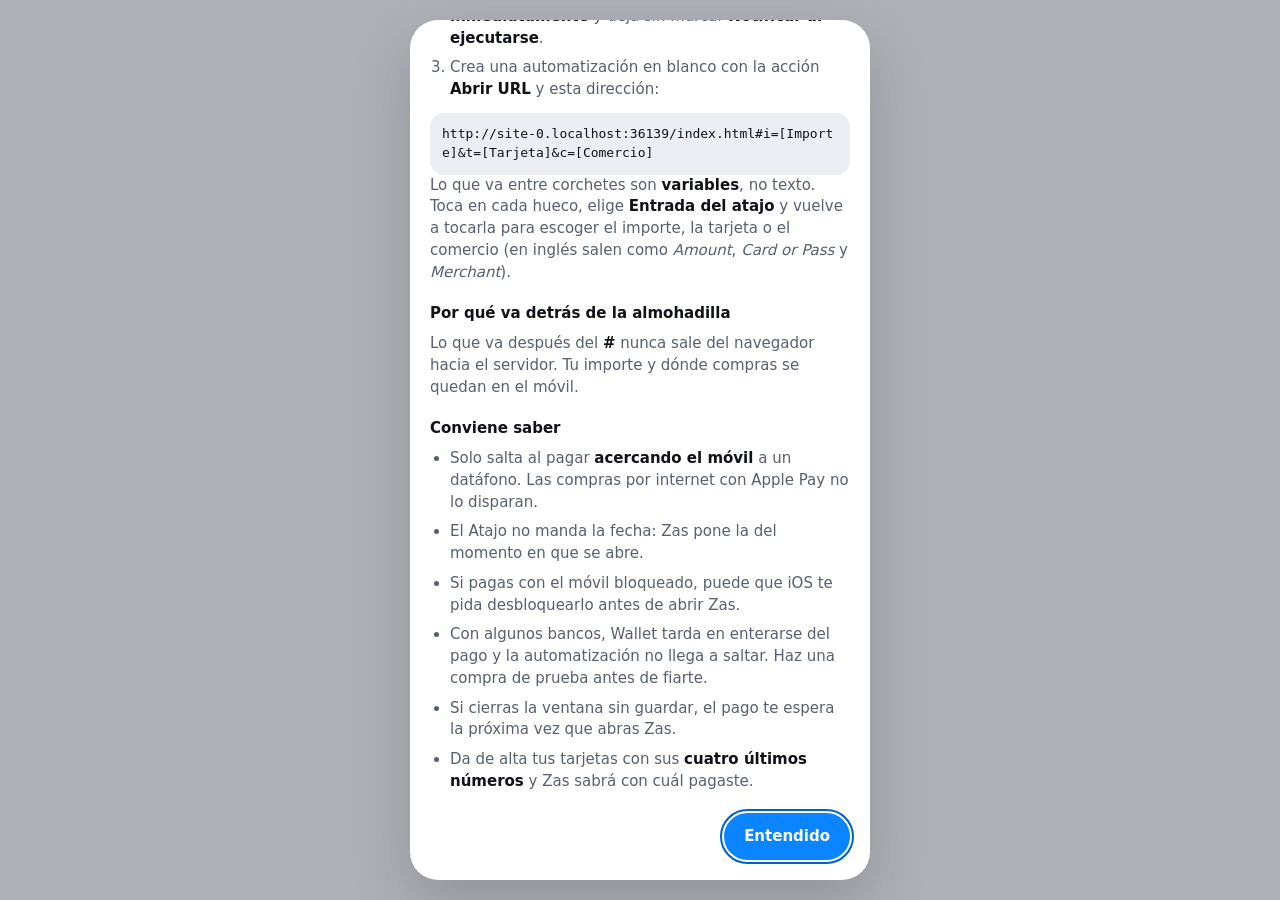
<file: index.html>
<!doctype html>
<html lang="es">
<head>
<meta charset="utf-8">
<meta name="viewport" content="width=device-width, initial-scale=1, viewport-fit=cover">
<title>Zas — el gasto, apuntado de un toque</title>
<meta name="description" content="Pagas con el móvil y Zas te pregunta solo la categoría. Nada sale de tu teléfono.">
<meta name="theme-color" content="#f4f4f7">
<meta name="apple-mobile-web-app-capable" content="yes">
<meta name="apple-mobile-web-app-title" content="Zas">
<meta name="apple-mobile-web-app-status-bar-style" content="black-translucent">
<link rel="manifest" href="manifest.webmanifest">
<link rel="apple-touch-icon" href="icons/apple-touch-icon.png">
<link rel="icon" href="icons/icon-192.png" type="image/png">
<link rel="stylesheet" href="styles.css">
</head>
<body>

<!-- ===================================================================
     Sprite de iconos. Un solo SVG oculto del que tiran todos los <use>:
     así el icono de una categoría no cuesta una petición más.
     =================================================================== -->
<svg class="sprite" aria-hidden="true" focusable="false"
     xmlns="http://www.w3.org/2000/svg"
     fill="none" stroke="currentColor" stroke-width="1.7"
     stroke-linecap="round" stroke-linejoin="round">
  <defs>
    <!-- Categorías -->
    <symbol id="i-super" viewBox="0 0 24 24"><path d="M3 4h2l2.3 10.4a2 2 0 0 0 2 1.6h7.4a2 2 0 0 0 2-1.6L20.5 8H6"/><circle cx="10" cy="20" r="1.4"/><circle cx="17" cy="20" r="1.4"/></symbol>
    <symbol id="i-comida" viewBox="0 0 24 24"><path d="M6 3v5a3 3 0 0 0 6 0V3M9 11v10M18 3v18M18 3c-2 1-3 3-3 6s1 3 3 3"/></symbol>
    <symbol id="i-cafe" viewBox="0 0 24 24"><path d="M4 8h12v5a5 5 0 0 1-5 5H9a5 5 0 0 1-5-5zM16 9h1.5a2.5 2.5 0 0 1 0 5H16M3 21h14M7 2v2.5M11 2v2.5"/></symbol>
    <symbol id="i-copas" viewBox="0 0 24 24"><path d="M4 4h16l-8 8zM12 12v6M8 21h8"/></symbol>
    <symbol id="i-transporte" viewBox="0 0 24 24"><rect x="4" y="3" width="16" height="15" rx="2.5"/><path d="M4 11h16M8 21l1-3M16 21l-1-3"/><circle cx="8.5" cy="14.5" r="1.1"/><circle cx="15.5" cy="14.5" r="1.1"/></symbol>
    <symbol id="i-gasolina" viewBox="0 0 24 24"><path d="M4 21V5a2 2 0 0 1 2-2h5a2 2 0 0 1 2 2v16M3 21h12M4 10h9M13 8h3a2 2 0 0 1 2 2v6a1.5 1.5 0 0 0 3 0V9.5L18.5 7"/></symbol>
    <symbol id="i-coche" viewBox="0 0 24 24"><path d="M4 17v-4.5L6 7h12l2 5.5V17M3 17h18"/><circle cx="7.5" cy="17.5" r="1.6"/><circle cx="16.5" cy="17.5" r="1.6"/><path d="M5 12.5h14"/></symbol>
    <symbol id="i-casa" viewBox="0 0 24 24"><path d="M3 11l9-7 9 7M5.5 9.7V20h13V9.7M10 20v-5.5h4V20"/></symbol>
    <symbol id="i-luz" viewBox="0 0 24 24"><path d="M13 2 4 14h6.5L10 22l9-12h-6.5z"/></symbol>
    <symbol id="i-compras" viewBox="0 0 24 24"><path d="M5 7h14l-1.2 13H6.2zM9 10V6.5a3 3 0 0 1 6 0V10"/></symbol>
    <symbol id="i-ropa" viewBox="0 0 24 24"><path d="M8.5 3 3.5 6l2 4 2-1v11h9V9l2 1 2-4-5-3"/><path d="M8.5 3a3.5 3.5 0 0 0 7 0"/></symbol>
    <symbol id="i-tech" viewBox="0 0 24 24"><rect x="3" y="5" width="18" height="11" rx="1.5"/><path d="M2 19.5h20"/></symbol>
    <symbol id="i-ocio" viewBox="0 0 24 24"><rect x="3" y="4" width="18" height="16" rx="2"/><path d="M8 4v16M16 4v16M3 9h5M3 15h5M16 9h5M16 15h5"/></symbol>
    <symbol id="i-deporte" viewBox="0 0 24 24"><path d="M6.5 6.5v11M3.5 9v6M17.5 6.5v11M20.5 9v6M6.5 12h11"/></symbol>
    <symbol id="i-salud" viewBox="0 0 24 24"><circle cx="12" cy="12" r="9"/><path d="M12 7.5v9M7.5 12h9"/></symbol>
    <symbol id="i-belleza" viewBox="0 0 24 24"><path d="M11 2.5l2 5.5 5.5 2-5.5 2-2 5.5-2-5.5L3.5 10l5.5-2z"/><path d="M18.5 14.5l.9 2.1 2.1.9-2.1.9-.9 2.1-.9-2.1-2.1-.9 2.1-.9z"/></symbol>
    <symbol id="i-suscripcion" viewBox="0 0 24 24"><path d="M3.5 9A5.5 5.5 0 0 1 9 3.5h9M15 1l3 2.5L15 6M20.5 15a5.5 5.5 0 0 1-5.5 5.5H6M9 23l-3-2.5L9 18"/></symbol>
    <symbol id="i-viaje" viewBox="0 0 24 24"><path d="M2.5 12.5 21.5 6l-6.5 13-2.6-7.2z"/></symbol>
    <symbol id="i-regalo" viewBox="0 0 24 24"><path d="M3 10h18v3.2H3zM5 13.2V21h14v-7.8M12 10v11"/><path d="M12 10S9.4 10 8.4 9A2 2 0 0 1 11 6.2c1 1 1 3.8 1 3.8zM12 10s2.6 0 3.6-1A2 2 0 0 0 13 6.2c-1 1-1 3.8-1 3.8z"/></symbol>
    <symbol id="i-mascota" viewBox="0 0 24 24"><path d="M12 13.5c-2.6 0-4.6 1.9-4.6 3.9 0 1.9 1.6 2.9 4.6 2.9s4.6-1 4.6-2.9c0-2-2-3.9-4.6-3.9z"/><ellipse cx="7" cy="9.5" rx="1.7" ry="2.2"/><ellipse cx="17" cy="9.5" rx="1.7" ry="2.2"/><ellipse cx="11" cy="6" rx="1.6" ry="2.1"/><ellipse cx="15.6" cy="5.4" rx="1.4" ry="1.9"/></symbol>
    <symbol id="i-estudios" viewBox="0 0 24 24"><path d="M2.5 9 12 4.3 21.5 9 12 13.7zM6.5 11.2V17c0 1.5 2.5 2.8 5.5 2.8s5.5-1.3 5.5-2.8v-5.8"/></symbol>
    <symbol id="i-otros" viewBox="0 0 24 24"><circle cx="12" cy="12" r="9"/><circle cx="8.2" cy="12" r=".9" fill="currentColor" stroke="none"/><circle cx="12" cy="12" r=".9" fill="currentColor" stroke="none"/><circle cx="15.8" cy="12" r=".9" fill="currentColor" stroke="none"/></symbol>

    <!-- Cuentas -->
    <symbol id="i-tarjeta" viewBox="0 0 24 24"><rect x="2.5" y="5" width="19" height="14" rx="2.5"/><path d="M2.5 9.8h19M6 15h4"/></symbol>
    <symbol id="i-banco" viewBox="0 0 24 24"><path d="M3 10h18M4.5 10V8.8L12 4.2l7.5 4.6V10M6.5 10.5v7.5M10 10.5v7.5M14 10.5v7.5M17.5 10.5v7.5M3 20.5h18"/></symbol>
    <symbol id="i-efectivo" viewBox="0 0 24 24"><rect x="2.5" y="6.5" width="19" height="11" rx="1.6"/><circle cx="12" cy="12" r="2.6"/><path d="M6 12h.01M18 12h.01"/></symbol>

    <!-- Interfaz -->
    <symbol id="i-rayo" viewBox="0 0 24 24"><path d="M13 2 4 14h6.5L10 22l9-12h-6.5z"/></symbol>
    <symbol id="i-mas" viewBox="0 0 24 24"><path d="M12 5.5v13M5.5 12h13"/></symbol>
    <symbol id="i-lista" viewBox="0 0 24 24"><path d="M8.5 6.5h12M8.5 12h12M8.5 17.5h12M3.6 6.5h.01M3.6 12h.01M3.6 17.5h.01"/></symbol>
    <symbol id="i-grafico" viewBox="0 0 24 24"><path d="M3 20.5h18M7.5 20.5v-6M12 20.5v-11M16.5 20.5v-8"/></symbol>
    <symbol id="i-ajustes" viewBox="0 0 24 24"><path d="M4 6.5h8M16 6.5h4M4 12h4M12 12h8M4 17.5h8M16 17.5h4"/><circle cx="14" cy="6.5" r="2"/><circle cx="10" cy="12" r="2"/><circle cx="14" cy="17.5" r="2"/></symbol>
    <symbol id="i-cerrar" viewBox="0 0 24 24"><path d="M6.5 6.5l11 11M17.5 6.5l-11 11"/></symbol>
    <symbol id="i-cheque" viewBox="0 0 24 24"><path d="M5 12.5l4.5 4.5L19 7.5"/></symbol>
    <symbol id="i-atras" viewBox="0 0 24 24"><path d="M14.5 5.5 8 12l6.5 6.5"/></symbol>
    <symbol id="i-adelante" viewBox="0 0 24 24"><path d="M9.5 5.5 16 12l-6.5 6.5"/></symbol>
    <symbol id="i-abajo" viewBox="0 0 24 24"><path d="M6 9.5l6 6 6-6"/></symbol>
    <symbol id="i-lapiz" viewBox="0 0 24 24"><path d="M4 20h4.2L19.4 8.8a2.9 2.9 0 0 0-4.2-4.2L4 15.8z"/></symbol>
    <symbol id="i-papelera" viewBox="0 0 24 24"><path d="M4 6.8h16M9.5 6.8V4.5h5v2.3M6.3 6.8 7.3 20h9.4l1-13.2M10 11v5.5M14 11v5.5"/></symbol>
    <symbol id="i-info" viewBox="0 0 24 24"><circle cx="12" cy="12" r="9"/><path d="M12 11v5.5M12 7.8h.01"/></symbol>
    <symbol id="i-descargar" viewBox="0 0 24 24"><path d="M12 4v11M8 11.5l4 4 4-4M5 20h14"/></symbol>
    <symbol id="i-subir" viewBox="0 0 24 24"><path d="M12 20V9M8 12.5l4-4 4 4M5 4.5h14"/></symbol>
    <symbol id="i-reloj" viewBox="0 0 24 24"><circle cx="12" cy="12" r="9"/><path d="M12 7v5.3l3.2 2"/></symbol>
    <symbol id="i-aviso" viewBox="0 0 24 24"><path d="M12 3.5 21 19.5H3z"/><path d="M12 9.5v4.5M12 17h.01"/></symbol>
  </defs>
</svg>

<div class="app">

  <!-- ============================ Movimientos ============================ -->
  <section class="pantalla" id="p-movimientos" data-pantalla="movimientos">
    <header class="cabecera">
      <div class="mes-nav">
        <button type="button" class="icono-btn" data-mes="-1" aria-label="Mes anterior">
          <svg class="icono" aria-hidden="true"><use href="#i-atras"/></svg>
        </button>
        <h1 class="mes-nombre" id="mov-mes">este mes</h1>
        <button type="button" class="icono-btn" data-mes="1" aria-label="Mes siguiente">
          <svg class="icono" aria-hidden="true"><use href="#i-adelante"/></svg>
        </button>
      </div>
      <p class="cabecera-total"><span id="mov-total">0,00 €</span></p>
      <p class="cabecera-pie" id="mov-pie"></p>
    </header>

    <div class="contenido" id="mov-lista"></div>
  </section>

  <!-- ============================== Resumen ============================== -->
  <section class="pantalla" id="p-resumen" data-pantalla="resumen" hidden>
    <header class="cabecera">
      <div class="mes-nav">
        <button type="button" class="icono-btn" data-mes="-1" aria-label="Mes anterior">
          <svg class="icono" aria-hidden="true"><use href="#i-atras"/></svg>
        </button>
        <h1 class="mes-nombre" id="res-mes">este mes</h1>
        <button type="button" class="icono-btn" data-mes="1" aria-label="Mes siguiente">
          <svg class="icono" aria-hidden="true"><use href="#i-adelante"/></svg>
        </button>
      </div>
      <p class="cabecera-total"><span id="res-total">0,00 €</span></p>
      <p class="cabecera-pie" id="res-comparacion"></p>
    </header>

    <div class="contenido" id="res-cuerpo"></div>
  </section>

  <!-- ============================== Ajustes ============================== -->
  <section class="pantalla" id="p-ajustes" data-pantalla="ajustes" hidden>
    <header class="cabecera cabecera--simple">
      <h1 class="mes-nombre">Ajustes</h1>
    </header>
    <div class="contenido" id="aj-cuerpo"></div>
  </section>

  <!-- ============================ Barra de pestañas ====================== -->
  <nav class="tabbar" aria-label="Secciones">
    <button type="button" class="tab tab--activa" data-ir="movimientos" aria-current="page">
      <svg class="icono" aria-hidden="true"><use href="#i-lista"/></svg>
      <span>Gastos</span>
    </button>
    <button type="button" class="tab" data-ir="resumen">
      <svg class="icono" aria-hidden="true"><use href="#i-grafico"/></svg>
      <span>Resumen</span>
    </button>
    <button type="button" class="tab" data-ir="ajustes">
      <svg class="icono" aria-hidden="true"><use href="#i-ajustes"/></svg>
      <span>Ajustes</span>
    </button>
  </nav>

  <button type="button" class="fab" id="btn-nuevo" aria-label="Apuntar un gasto a mano">
    <svg class="icono" aria-hidden="true"><use href="#i-mas"/></svg>
  </button>
</div>

<!-- ===================================================================
     La ventana del pago. Es lo único que ves cuando el Atajo te trae un
     cobro: el importe grande, el comercio, y dos filas que tocar.
     =================================================================== -->
<dialog class="hoja hoja--pago" id="hoja-pago" aria-labelledby="pago-comercio">
  <div class="hoja-panel cristal" id="pago-panel">
    <div class="hoja-tirador"><span></span></div>

    <p class="pago-etiqueta">
      <svg class="icono icono--sm" aria-hidden="true"><use href="#i-rayo"/></svg>
      <span id="pago-etiqueta-texto">Pago detectado</span>
    </p>

    <div class="pago-cifra">
      <button type="button" class="pago-importe" id="pago-importe" aria-label="Cambiar el importe">
        <span class="pago-entero" id="pago-entero">0</span><span class="pago-decimales" id="pago-decimales">,00</span><span class="pago-moneda">€</span>
      </button>
      <input type="text" inputmode="decimal" class="pago-importe-campo" id="pago-importe-campo"
             aria-label="Importe en euros" hidden>
    </div>

    <button type="button" class="pago-comercio" id="pago-comercio">Sin comercio</button>
    <input type="text" class="pago-comercio-campo" id="pago-comercio-campo"
           aria-label="Nombre del comercio" autocomplete="off" hidden>

    <p class="pago-cuando" id="pago-cuando"></p>

    <p class="pago-memoria" id="pago-memoria" hidden>
      <svg class="icono icono--sm" aria-hidden="true"><use href="#i-reloj"/></svg>
      <span id="pago-memoria-texto"></span>
    </p>

    <div class="pago-seccion">
      <h2 class="pago-titulo">En qué</h2>
      <div class="chips chips--rejilla" id="pago-categorias" role="radiogroup" aria-label="Categoría"></div>
    </div>

    <div class="pago-seccion">
      <h2 class="pago-titulo">Con qué</h2>
      <div class="chips" id="pago-cuentas" role="radiogroup" aria-label="Cuenta o tarjeta"></div>
    </div>

    <footer class="pago-pie">
      <button type="button" class="btn btn--fantasma" id="pago-descartar">Descartar</button>
      <button type="button" class="btn btn--primario btn--grande" id="pago-guardar">
        <span id="pago-guardar-texto">Guardar</span>
      </button>
    </footer>
  </div>
</dialog>

<!-- Alta y edición a mano -->
<dialog class="hoja" id="hoja-gasto" aria-labelledby="gasto-titulo">
  <form class="hoja-panel" id="gasto-form" method="dialog">
    <div class="hoja-tirador"><span></span></div>
    <h2 class="hoja-titulo" id="gasto-titulo">Nuevo gasto</h2>

    <div class="campo">
      <label for="gasto-importe">Importe</label>
      <input type="text" inputmode="decimal" id="gasto-importe" placeholder="0,00" required autocomplete="off">
    </div>

    <div class="campo">
      <label for="gasto-comercio">Comercio</label>
      <input type="text" id="gasto-comercio" placeholder="Mercadona" autocomplete="off" list="lista-comercios">
      <datalist id="lista-comercios"></datalist>
    </div>

    <div class="campo">
      <label for="gasto-fecha">Fecha</label>
      <input type="date" id="gasto-fecha" required>
    </div>

    <div class="campo">
      <span class="campo-etiqueta">En qué</span>
      <div class="chips chips--rejilla" id="gasto-categorias" role="radiogroup" aria-label="Categoría"></div>
    </div>

    <div class="campo">
      <span class="campo-etiqueta">Con qué</span>
      <div class="chips" id="gasto-cuentas" role="radiogroup" aria-label="Cuenta o tarjeta"></div>
    </div>

    <footer class="hoja-pie">
      <button type="button" class="btn btn--peligro" id="gasto-borrar" hidden>Borrar</button>
      <button type="button" class="btn btn--fantasma" data-cerrar>Cancelar</button>
      <button type="submit" class="btn btn--primario">Guardar</button>
    </footer>
  </form>
</dialog>

<!-- Categoría -->
<dialog class="hoja" id="hoja-categoria" aria-labelledby="cat-titulo">
  <form class="hoja-panel" id="cat-form" method="dialog">
    <div class="hoja-tirador"><span></span></div>
    <h2 class="hoja-titulo" id="cat-titulo">Nueva categoría</h2>

    <div class="campo">
      <label for="cat-nombre">Nombre</label>
      <input type="text" id="cat-nombre" maxlength="24" required autocomplete="off">
    </div>

    <div class="campo">
      <label for="cat-tope">Tope al mes <span class="campo-pista">opcional</span></label>
      <input type="text" inputmode="decimal" id="cat-tope" placeholder="Sin tope" autocomplete="off">
    </div>

    <div class="campo">
      <span class="campo-etiqueta">Icono</span>
      <div class="rejilla-iconos" id="cat-iconos" role="radiogroup" aria-label="Icono"></div>
    </div>

    <footer class="hoja-pie">
      <button type="button" class="btn btn--peligro" id="cat-borrar" hidden>Borrar</button>
      <button type="button" class="btn btn--fantasma" data-cerrar>Cancelar</button>
      <button type="submit" class="btn btn--primario">Guardar</button>
    </footer>
  </form>
</dialog>

<!-- Cuenta o tarjeta -->
<dialog class="hoja" id="hoja-cuenta" aria-labelledby="cta-titulo">
  <form class="hoja-panel" id="cta-form" method="dialog">
    <div class="hoja-tirador"><span></span></div>
    <h2 class="hoja-titulo" id="cta-titulo">Nueva tarjeta</h2>

    <div class="campo">
      <label for="cta-nombre">Nombre</label>
      <input type="text" id="cta-nombre" maxlength="24" required autocomplete="off" placeholder="Visa del banco">
    </div>

    <div class="campo">
      <label for="cta-ultimos">Últimos 4 números <span class="campo-pista">ayudan a reconocerla</span></label>
      <input type="text" inputmode="numeric" id="cta-ultimos" maxlength="4" placeholder="4242" autocomplete="off">
    </div>

    <div class="campo">
      <span class="campo-etiqueta">Tipo</span>
      <div class="chips" id="cta-tipos" role="radiogroup" aria-label="Tipo de cuenta"></div>
    </div>

    <footer class="hoja-pie">
      <button type="button" class="btn btn--peligro" id="cta-borrar" hidden>Borrar</button>
      <button type="button" class="btn btn--fantasma" data-cerrar>Cancelar</button>
      <button type="submit" class="btn btn--primario">Guardar</button>
    </footer>
  </form>
</dialog>

<!-- Cómo montar el Atajo -->
<dialog class="hoja hoja--alta" id="hoja-atajo" aria-labelledby="atajo-titulo">
  <div class="hoja-panel">
    <div class="hoja-tirador"><span></span></div>
    <h2 class="hoja-titulo" id="atajo-titulo">Que se apunte solo</h2>
    <div class="prosa" id="atajo-cuerpo"></div>
    <footer class="hoja-pie">
      <button type="button" class="btn btn--primario" data-cerrar>Entendido</button>
    </footer>
  </div>
</dialog>

<div id="avisos" class="avisos" aria-live="polite" aria-atomic="false"></div>

<script type="module" src="app.js"></script>
</body>
</html>
</file>
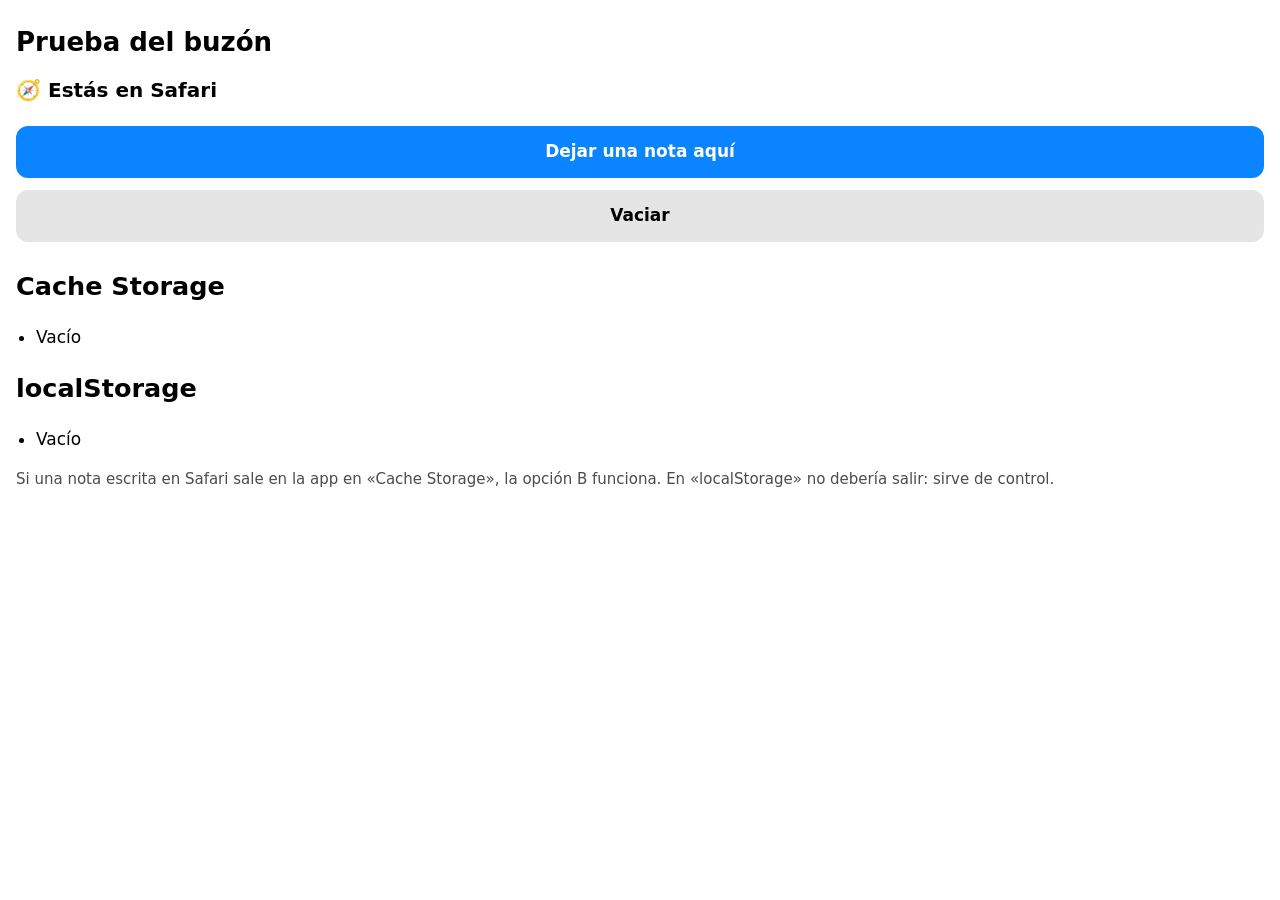
<file: prueba-buzon.html>
<!doctype html>
<html lang="es">
<head>
<meta charset="utf-8">
<meta name="viewport" content="width=device-width, initial-scale=1, viewport-fit=cover">
<meta name="apple-mobile-web-app-capable" content="yes">
<meta name="apple-mobile-web-app-title" content="Buzón">
<title>Prueba del buzón</title>
<!--
  Página temporal: comprueba si iOS comparte Cache Storage entre Safari y
  una app web de la pantalla de inicio. De eso depende que un pago abierto
  en Safari por el Atajo llegue a la PWA. Se borra al terminar la prueba.
-->
<style>
  :root { color-scheme: light dark; }
  body {
    font: 17px/1.4 -apple-system, system-ui, sans-serif;
    margin: 0; padding: max(24px, env(safe-area-inset-top)) 16px 32px;
    background: Canvas; color: CanvasText;
  }
  h1 { font-size: 26px; margin: 0 0 4px; }
  .modo { font-size: 20px; font-weight: 600; margin: 16px 0; }
  button {
    font: inherit; font-weight: 600; width: 100%; padding: 14px;
    border: 0; border-radius: 12px; margin: 6px 0;
    background: #0a84ff; color: #fff;
  }
  button.suave { background: rgba(127,127,127,.2); color: inherit; }
  ul { padding-left: 20px; }
  li { margin: 4px 0; }
  .nota { opacity: .7; font-size: 15px; }
</style>
</head>
<body>
  <h1>Prueba del buzón</h1>
  <div class="modo" id="modo"></div>

  <button id="escribir">Dejar una nota aquí</button>
  <button id="vaciar" class="suave">Vaciar</button>

  <h2>Cache Storage</h2>
  <ul id="cache"></ul>
  <h2>localStorage</h2>
  <ul id="local"></ul>

  <p class="nota">Si una nota escrita en Safari sale en la app en
  «Cache Storage», la opción B funciona. En «localStorage» no debería salir:
  sirve de control.</p>

<script>
'use strict';

const BUZON = 'buzon-prueba';
const CLAVE = 'buzon-prueba';

const enApp =
  window.matchMedia('(display-mode: standalone)').matches ||
  navigator.standalone === true;
const modo = enApp ? 'app de la pantalla de inicio' : 'Safari';

document.getElementById('modo').textContent = enApp
  ? '📱 Estás en la app de la pantalla de inicio'
  : '🧭 Estás en Safari';

function pinta(ul, notas) {
  ul.replaceChildren();
  if (!notas.length) {
    const li = document.createElement('li');
    li.textContent = 'Vacío';
    ul.append(li);
    return;
  }
  for (const n of notas) {
    const li = document.createElement('li');
    li.textContent = `Desde ${n.modo} · ${new Date(n.hora).toLocaleTimeString('es-ES')}`;
    ul.append(li);
  }
}

async function leeCache() {
  const cache = await caches.open(BUZON);
  const peticiones = await cache.keys();
  const notas = [];
  for (const p of peticiones) {
    const r = await cache.match(p);
    notas.push(await r.json());
  }
  return notas.sort((a, b) => a.hora - b.hora);
}

function leeLocal() {
  try { return JSON.parse(localStorage.getItem(CLAVE)) || []; }
  catch { return []; }
}

async function refresca() {
  try {
    pinta(document.getElementById('cache'), await leeCache());
  } catch (e) {
    const ul = document.getElementById('cache');
    ul.replaceChildren();
    const li = document.createElement('li');
    li.textContent = `Error: ${e.message}`;
    ul.append(li);
  }
  pinta(document.getElementById('local'), leeLocal());
}

document.getElementById('escribir').addEventListener('click', async () => {
  const nota = { modo, hora: Date.now() };
  const cache = await caches.open(BUZON);
  await cache.put(
    new Request(`./__buzon/${nota.hora}`),
    new Response(JSON.stringify(nota), { headers: { 'Content-Type': 'application/json' } })
  );
  try { localStorage.setItem(CLAVE, JSON.stringify([...leeLocal(), nota])); } catch {}
  refresca();
});

document.getElementById('vaciar').addEventListener('click', async () => {
  await caches.delete(BUZON);
  try { localStorage.removeItem(CLAVE); } catch {}
  refresca();
});

/* Al volver a la app desde el multitarea no se recarga: hay que releer */
document.addEventListener('visibilitychange', () => {
  if (!document.hidden) refresca();
});

refresca();
</script>
</body>
</html>
</file>
<file: styles.css>
/* =====================================================================
   Zas — hoja de estilos
   Orden: tokens · reset · estructura · cabecera · listas · resumen ·
          ajustes · chips · hojas · cristal · avisos
   ===================================================================== */

:root {
  color-scheme: light dark;

  --sp-1: 4px;  --sp-2: 8px;  --sp-3: 12px; --sp-4: 16px;
  --sp-5: 20px; --sp-6: 24px; --sp-8: 32px; --sp-10: 40px;

  --r-sm: 10px; --r-md: 14px; --r-lg: 20px; --r-xl: 28px; --r-full: 999px;

  --fs-xs: 11px; --fs-sm: 13px; --fs-md: 15px; --fs-lg: 17px;
  --fs-xl: 21px; --fs-2xl: 27px; --fs-3xl: 34px; --fs-4xl: 46px;
  --fs-cifra: clamp(52px, 17vw, 76px);

  --sat: env(safe-area-inset-top, 0px);
  --sab: env(safe-area-inset-bottom, 0px);

  /* La barra flota sobre el contenido; el hueco es lo que hay que
     dejarle libre por abajo para que no tape el último gasto. */
  --tabbar-h: 60px;
  --tabbar-bottom: max(12px, calc(var(--sab) * 0.55));
  --tabbar-hueco: calc(var(--tabbar-h) + var(--tabbar-bottom) + var(--sp-4));
  --app-max: 560px;

  --ease: cubic-bezier(0.22, 0.8, 0.36, 1);
  /* El rebote de la hoja al subir: nada de muelles largos, solo un guiño */
  --ease-hoja: cubic-bezier(0.16, 1, 0.3, 1);
  --dur: 0.26s;
}

/* ---------- Paleta clara ---------- */
:root,
:root[data-theme='light'] {
  --bg: #f4f4f7;
  --bg-lejos: #e7e8ef;
  --surface: #ffffff;
  --surface-2: #eceef3;
  --surface-3: #dfe2ea;
  --on-surface: #101218;
  --on-surface-2: #585f6e;
  --on-surface-3: #868d9c;

  --accent: #0a84ff;
  --accent-text: #0060cc;
  --accent-soft: rgba(10, 132, 255, 0.10);
  --on-accent: #ffffff;

  --danger: #d02b1f;
  --danger-soft: rgba(208, 43, 31, 0.10);
  --success: #12793a;
  --success-soft: rgba(18, 121, 58, 0.12);
  --warn: #a94f00;
  --warn-soft: rgba(169, 79, 0, 0.13);

  --focus: #0060cc;
  --border: rgba(16, 24, 40, 0.10);
  --border-fuerte: rgba(16, 24, 40, 0.18);
  --shadow: 0 6px 20px rgba(16, 24, 40, 0.07);
  --shadow-lg: 0 24px 60px rgba(16, 24, 40, 0.20);

  /* Cristal: el tinte, el brillo del borde y el halo interior */
  --cristal-tinte: rgba(255, 255, 255, 0.62);
  --cristal-solido: rgba(250, 250, 253, 0.97);
  --cristal-brillo-1: rgba(255, 255, 255, 0.95);
  --cristal-brillo-2: rgba(255, 255, 255, 0.10);
  --cristal-halo: rgba(255, 255, 255, 0.55);
  --velo: rgba(22, 26, 38, 0.30);
}

/* ---------- Paleta oscura ---------- */
@media (prefers-color-scheme: dark) {
  :root:not([data-theme='light']) {
    --bg: #0a0a0e;
    --bg-lejos: #14141b;
    --surface: #17181e;
    --surface-2: #212229;
    --surface-3: #2c2e37;
    --on-surface: #f2f3f7;
    --on-surface-2: #a3a9b8;
    --on-surface-3: #767d8d;

    --accent: #3d9bff;
    --accent-text: #6fb6ff;
    --accent-soft: rgba(61, 155, 255, 0.16);
    --on-accent: #06121f;

    --danger: #ff6b5e;
    --danger-soft: rgba(255, 107, 94, 0.15);
    --success: #4cd07d;
    --success-soft: rgba(76, 208, 125, 0.15);
    --warn: #f0a054;
    --warn-soft: rgba(240, 160, 84, 0.15);

    --focus: #7cc0ff;
    --border: rgba(255, 255, 255, 0.10);
    --border-fuerte: rgba(255, 255, 255, 0.20);
    --shadow: 0 6px 20px rgba(0, 0, 0, 0.45);
    --shadow-lg: 0 24px 60px rgba(0, 0, 0, 0.65);

    --cristal-tinte: rgba(30, 32, 42, 0.60);
    --cristal-solido: rgba(26, 28, 36, 0.97);
    --cristal-brillo-1: rgba(255, 255, 255, 0.34);
    --cristal-brillo-2: rgba(255, 255, 255, 0.04);
    --cristal-halo: rgba(255, 255, 255, 0.10);
    --velo: rgba(0, 0, 0, 0.55);
  }
}

:root[data-theme='dark'] {
  --bg: #0a0a0e;
  --bg-lejos: #14141b;
  --surface: #17181e;
  --surface-2: #212229;
  --surface-3: #2c2e37;
  --on-surface: #f2f3f7;
  --on-surface-2: #a3a9b8;
  --on-surface-3: #767d8d;

  --accent: #3d9bff;
  --accent-text: #6fb6ff;
  --accent-soft: rgba(61, 155, 255, 0.16);
  --on-accent: #06121f;

  --danger: #ff6b5e;
  --danger-soft: rgba(255, 107, 94, 0.15);
  --success: #4cd07d;
  --success-soft: rgba(76, 208, 125, 0.15);
  --warn: #f0a054;
  --warn-soft: rgba(240, 160, 84, 0.15);

  --focus: #7cc0ff;
  --border: rgba(255, 255, 255, 0.10);
  --border-fuerte: rgba(255, 255, 255, 0.20);
  --shadow: 0 6px 20px rgba(0, 0, 0, 0.45);
  --shadow-lg: 0 24px 60px rgba(0, 0, 0, 0.65);

  --cristal-tinte: rgba(30, 32, 42, 0.60);
  --cristal-solido: rgba(26, 28, 36, 0.97);
  --cristal-brillo-1: rgba(255, 255, 255, 0.34);
  --cristal-brillo-2: rgba(255, 255, 255, 0.04);
  --cristal-halo: rgba(255, 255, 255, 0.10);
  --velo: rgba(0, 0, 0, 0.55);
}

/* ---------- Reset ---------- */
*, *::before, *::after { box-sizing: border-box; }

html, body { height: 100%; }

body {
  margin: 0;
  background: var(--bg);
  color: var(--on-surface);
  font: var(--fs-md)/1.45 -apple-system, BlinkMacSystemFont, 'SF Pro Text',
        'Inter', 'Segoe UI', system-ui, sans-serif;
  -webkit-font-smoothing: antialiased;
  /* En iOS, el rebote del scroll deja ver el fondo del body tras la hoja */
  overscroll-behavior-y: none;
  -webkit-tap-highlight-color: transparent;
}

h1, h2, h3, p { margin: 0; }
button { font: inherit; color: inherit; }

.sprite { display: none; }

.icono {
  width: 22px; height: 22px;
  flex: none;
  fill: none;
  stroke: currentColor;
  stroke-width: 1.7;
  stroke-linecap: round;
  stroke-linejoin: round;
}
.icono--sm { width: 15px; height: 15px; stroke-width: 1.9; }
.icono--lg { width: 26px; height: 26px; }

:focus-visible {
  outline: 2.5px solid var(--focus);
  outline-offset: 2px;
  border-radius: var(--r-sm);
}

[hidden] { display: none !important; }

/* ---------- Estructura ---------- */
.app {
  max-width: var(--app-max);
  margin-inline: auto;
  padding-inline: var(--sp-4);
  padding-bottom: var(--tabbar-hueco);
  min-height: 100%;
}

.pantalla { animation: entra 0.3s var(--ease); }

@keyframes entra {
  from { opacity: 0; transform: translateY(8px); }
  to   { opacity: 1; transform: none; }
}

.contenido { display: grid; gap: var(--sp-4); }

/* ---------- Cabecera ---------- */
.cabecera {
  padding-top: calc(var(--sat) + var(--sp-5));
  padding-bottom: var(--sp-5);
  text-align: center;
}
.cabecera--simple { text-align: start; padding-bottom: var(--sp-4); }

.mes-nav {
  display: flex;
  align-items: center;
  justify-content: center;
  gap: var(--sp-2);
}

.mes-nombre {
  font-size: var(--fs-lg);
  font-weight: 600;
  letter-spacing: -0.01em;
  min-width: 9ch;
  text-transform: capitalize;
}

.icono-btn {
  display: grid;
  place-items: center;
  width: 38px; height: 38px;
  border: 0;
  border-radius: var(--r-full);
  background: transparent;
  color: var(--on-surface-2);
  cursor: pointer;
  transition: background var(--dur) var(--ease), color var(--dur) var(--ease);
}
.icono-btn:hover { background: var(--surface-2); color: var(--on-surface); }
.icono-btn:active { transform: scale(0.92); }
.icono-btn[disabled] { opacity: 0.3; pointer-events: none; }

.cabecera-total {
  margin-top: var(--sp-2);
  font-size: var(--fs-3xl);
  font-weight: 700;
  letter-spacing: -0.03em;
  font-variant-numeric: tabular-nums;
}

.cabecera-pie {
  margin-top: var(--sp-1);
  font-size: var(--fs-sm);
  color: var(--on-surface-2);
}
.cabecera-pie strong { font-weight: 600; color: var(--on-surface); }
.cabecera-pie .sube { color: var(--danger); font-weight: 600; }
.cabecera-pie .baja { color: var(--success); font-weight: 600; }

/* ---------- Tarjetas y listas ---------- */
.tarjeta {
  background: var(--surface);
  border-radius: var(--r-lg);
  box-shadow: var(--shadow);
  overflow: hidden;
}

.tarjeta-titulo {
  display: flex;
  align-items: baseline;
  justify-content: space-between;
  gap: var(--sp-3);
  padding: var(--sp-4) var(--sp-4) var(--sp-2);
  font-size: var(--fs-sm);
  font-weight: 600;
  color: var(--on-surface-2);
}
.tarjeta-titulo .secundario { font-weight: 500; color: var(--on-surface-3); }

.dia-cabecera {
  display: flex;
  align-items: baseline;
  justify-content: space-between;
  gap: var(--sp-3);
  margin-bottom: var(--sp-2);
  padding-inline: var(--sp-1);
  font-size: var(--fs-sm);
  font-weight: 600;
  color: var(--on-surface-2);
}
.dia-cabecera .dia-nombre { text-transform: capitalize; }
.dia-cabecera .dia-total { font-variant-numeric: tabular-nums; color: var(--on-surface-3); }

.gasto {
  display: flex;
  align-items: center;
  gap: var(--sp-3);
  width: 100%;
  padding: var(--sp-3) var(--sp-4);
  border: 0;
  background: transparent;
  text-align: start;
  cursor: pointer;
  transition: background var(--dur) var(--ease);
}
.gasto + .gasto { box-shadow: inset 0 1px 0 var(--border); }
.gasto:hover { background: var(--surface-2); }
.gasto:active { background: var(--surface-3); }

/* El punto de color de la categoría. `--hue` lo pone el JS por gasto. */
.punto {
  display: grid;
  place-items: center;
  width: 38px; height: 38px;
  flex: none;
  border-radius: var(--r-md);
  background: hsl(var(--hue, 220) 72% 52% / 0.14);
  color: hsl(var(--hue, 220) 68% 38%);
}
@media (prefers-color-scheme: dark) {
  :root:not([data-theme='light']) .punto {
    background: hsl(var(--hue, 220) 62% 60% / 0.18);
    color: hsl(var(--hue, 220) 72% 70%);
  }
}
:root[data-theme='dark'] .punto {
  background: hsl(var(--hue, 220) 62% 60% / 0.18);
  color: hsl(var(--hue, 220) 72% 70%);
}

.gasto-texto { flex: 1; min-width: 0; }

.gasto-comercio {
  font-weight: 550;
  letter-spacing: -0.01em;
  overflow: hidden;
  text-overflow: ellipsis;
  white-space: nowrap;
}

.gasto-detalle {
  display: flex;
  align-items: center;
  gap: 6px;
  font-size: var(--fs-sm);
  color: var(--on-surface-2);
}
.gasto-detalle .separa { color: var(--on-surface-3); }
.gasto-detalle .sin-cat { color: var(--warn); font-weight: 550; }

.gasto-importe {
  font-weight: 650;
  font-variant-numeric: tabular-nums;
  letter-spacing: -0.02em;
  white-space: nowrap;
}

.gasto-atajo {
  color: var(--accent);
  opacity: 0.85;
}

/* ---------- Barras del resumen ---------- */
.fila-barra {
  display: grid;
  grid-template-columns: 38px 1fr auto;
  align-items: center;
  gap: var(--sp-3);
  width: 100%;
  padding: var(--sp-3) var(--sp-4);
  border: 0;
  background: transparent;
  text-align: start;
  cursor: pointer;
}
.fila-barra + .fila-barra { box-shadow: inset 0 1px 0 var(--border); }
.fila-barra:hover { background: var(--surface-2); }

.barra-texto { min-width: 0; }
.barra-nombre {
  display: flex;
  align-items: baseline;
  justify-content: space-between;
  gap: var(--sp-2);
  font-weight: 550;
}
.barra-nombre .nota {
  font-size: var(--fs-xs);
  font-weight: 500;
  color: var(--on-surface-3);
  white-space: nowrap;
}
.barra-nombre .nota--pasado { color: var(--danger); font-weight: 600; }
.barra-nombre .nota--rapido { color: var(--warn); font-weight: 600; }
.barra-nombre .nota--cerca  { color: var(--warn); }

.barra-via {
  position: relative;
  height: 7px;
  margin-top: 6px;
  border-radius: var(--r-full);
  background: var(--surface-3);
  overflow: hidden;
}

.barra-valor {
  height: 100%;
  border-radius: inherit;
  background: hsl(var(--hue, 220) 70% 52%);
  transform-origin: left;
  animation: crece 0.5s var(--ease);
}
.barra-valor--pasado { background: var(--danger); }
.barra-valor--rapido { background: var(--warn); }

@keyframes crece { from { transform: scaleX(0); } }

/* La marca de por dónde va el mes: si la barra la pasa, vas rápido */
.barra-hoy {
  position: absolute;
  top: -2px; bottom: -2px;
  width: 2px;
  background: var(--on-surface);
  opacity: 0.35;
  border-radius: 2px;
}

.barra-cifra {
  font-weight: 600;
  font-variant-numeric: tabular-nums;
  white-space: nowrap;
}

/* ---------- Estados vacíos ---------- */
.vacio {
  display: grid;
  justify-items: center;
  gap: var(--sp-3);
  padding: var(--sp-10) var(--sp-5);
  text-align: center;
  color: var(--on-surface-2);
}
.vacio .icono { width: 40px; height: 40px; color: var(--on-surface-3); }
.vacio h2 { font-size: var(--fs-lg); font-weight: 600; color: var(--on-surface); }
.vacio p { font-size: var(--fs-sm); max-width: 32ch; }

/* ---------- Ajustes ---------- */
.aj-grupo { display: grid; gap: var(--sp-2); }

.aj-etiqueta {
  padding-inline: var(--sp-2);
  font-size: var(--fs-sm);
  font-weight: 600;
  color: var(--on-surface-2);
}

.aj-fila {
  display: flex;
  align-items: center;
  gap: var(--sp-3);
  width: 100%;
  padding: var(--sp-3) var(--sp-4);
  border: 0;
  background: transparent;
  text-align: start;
  cursor: pointer;
}
.aj-fila + .aj-fila { box-shadow: inset 0 1px 0 var(--border); }
.aj-fila:hover { background: var(--surface-2); }
.aj-fila-texto { flex: 1; min-width: 0; }
.aj-fila-nombre { font-weight: 550; }
.aj-fila-pie { font-size: var(--fs-sm); color: var(--on-surface-2); }
.aj-fila .icono--chevron { color: var(--on-surface-3); width: 18px; height: 18px; }

.aj-fila--estatico { cursor: default; }
.aj-fila--estatico:hover { background: transparent; }

/* Interruptor */
.palanca {
  position: relative;
  width: 50px; height: 30px;
  flex: none;
  border: 0;
  border-radius: var(--r-full);
  background: var(--surface-3);
  cursor: pointer;
  transition: background var(--dur) var(--ease);
}
.palanca::after {
  content: '';
  position: absolute;
  top: 3px; left: 3px;
  width: 24px; height: 24px;
  border-radius: var(--r-full);
  background: #fff;
  box-shadow: 0 2px 5px rgba(0, 0, 0, 0.2);
  transition: transform var(--dur) var(--ease);
}
.palanca[aria-checked='true'] { background: var(--success); }
.palanca[aria-checked='true']::after { transform: translateX(20px); }

/* Segmentado del tema */
.segmentado {
  display: grid;
  grid-auto-flow: column;
  grid-auto-columns: 1fr;
  gap: 2px;
  padding: 2px;
  border-radius: var(--r-md);
  background: var(--surface-2);
}
.segmentado button {
  padding: 7px var(--sp-2);
  border: 0;
  border-radius: calc(var(--r-md) - 3px);
  background: transparent;
  font-size: var(--fs-sm);
  font-weight: 550;
  color: var(--on-surface-2);
  cursor: pointer;
}
.segmentado button[aria-pressed='true'] {
  background: var(--surface);
  color: var(--on-surface);
  box-shadow: var(--shadow);
}

/* ---------- Chips ---------- */
.chips {
  display: flex;
  flex-wrap: wrap;
  gap: var(--sp-2);
}

.chips--rejilla {
  display: grid;
  grid-template-columns: repeat(auto-fill, minmax(88px, 1fr));
  gap: var(--sp-2);
}

.chip {
  display: flex;
  align-items: center;
  gap: 7px;
  padding: 9px var(--sp-3);
  border: 1.5px solid var(--border);
  border-radius: var(--r-full);
  background: var(--surface-2);
  font-size: var(--fs-sm);
  font-weight: 550;
  color: var(--on-surface-2);
  cursor: pointer;
  transition: border-color var(--dur) var(--ease), background var(--dur) var(--ease),
              color var(--dur) var(--ease), transform 0.12s var(--ease);
}
.chip:active { transform: scale(0.95); }

.chip .icono { width: 18px; height: 18px; color: hsl(var(--hue, 220) 68% 45%); }
@media (prefers-color-scheme: dark) {
  :root:not([data-theme='light']) .chip .icono { color: hsl(var(--hue, 220) 72% 68%); }
}
:root[data-theme='dark'] .chip .icono { color: hsl(var(--hue, 220) 72% 68%); }

.chip[aria-checked='true'] {
  border-color: hsl(var(--hue, 220) 70% 50%);
  background: hsl(var(--hue, 220) 72% 52% / 0.14);
  color: hsl(var(--hue, 220) 65% 32%);
}
@media (prefers-color-scheme: dark) {
  :root:not([data-theme='light']) .chip[aria-checked='true'] {
    background: hsl(var(--hue, 220) 62% 58% / 0.20);
    color: hsl(var(--hue, 220) 80% 78%);
  }
}
:root[data-theme='dark'] .chip[aria-checked='true'] {
  background: hsl(var(--hue, 220) 62% 58% / 0.20);
  color: hsl(var(--hue, 220) 80% 78%);
}

/* En rejilla el chip es una baldosa: icono arriba, nombre debajo */
.chips--rejilla .chip {
  flex-direction: column;
  gap: 5px;
  padding: var(--sp-3) var(--sp-2);
  border-radius: var(--r-md);
  text-align: center;
}
.chips--rejilla .chip .icono { width: 22px; height: 22px; }
.chips--rejilla .chip span {
  overflow: hidden;
  text-overflow: ellipsis;
  white-space: nowrap;
  max-width: 100%;
}

.chip--nuevo {
  border-style: dashed;
  border-color: var(--border-fuerte);
  background: transparent;
  color: var(--on-surface-3);
}

/* Rejilla de iconos al crear una categoría */
.rejilla-iconos {
  display: grid;
  grid-template-columns: repeat(auto-fill, minmax(50px, 1fr));
  gap: var(--sp-2);
  max-height: 210px;
  overflow-y: auto;
  padding: var(--sp-1);
}

.icono-opcion {
  display: grid;
  place-items: center;
  aspect-ratio: 1;
  border: 1.5px solid transparent;
  border-radius: var(--r-md);
  background: var(--surface-2);
  color: hsl(var(--hue, 220) 68% 45%);
  cursor: pointer;
}
.icono-opcion[aria-checked='true'] {
  border-color: hsl(var(--hue, 220) 70% 50%);
  background: hsl(var(--hue, 220) 72% 52% / 0.16);
}
@media (prefers-color-scheme: dark) {
  :root:not([data-theme='light']) .icono-opcion { color: hsl(var(--hue, 220) 72% 68%); }
}
:root[data-theme='dark'] .icono-opcion { color: hsl(var(--hue, 220) 72% 68%); }

/* ---------- Botones ---------- */
.btn {
  display: inline-flex;
  align-items: center;
  justify-content: center;
  gap: var(--sp-2);
  padding: 13px var(--sp-5);
  border: 0;
  border-radius: var(--r-full);
  background: var(--surface-2);
  font-size: var(--fs-md);
  font-weight: 600;
  color: var(--on-surface);
  cursor: pointer;
  transition: transform 0.12s var(--ease), opacity var(--dur) var(--ease),
              background var(--dur) var(--ease);
}
.btn:active { transform: scale(0.97); }
.btn[disabled] { opacity: 0.45; pointer-events: none; }

.btn--primario { background: var(--accent); color: var(--on-accent); }
.btn--grande { flex: 1; padding-block: 16px; font-size: var(--fs-lg); }
.btn--fantasma { background: transparent; color: var(--on-surface-2); }
.btn--peligro { background: transparent; color: var(--danger); margin-inline-end: auto; }

/* ---------- Barra de pestañas ---------- */
.tabbar {
  position: fixed;
  left: 50%;
  bottom: var(--tabbar-bottom);
  z-index: 40;
  display: flex;
  gap: var(--sp-1);
  width: min(calc(100% - var(--sp-8)), 400px);
  padding: var(--sp-1);
  transform: translateX(-50%);
  border-radius: var(--r-full);
  background: var(--cristal-tinte);
  box-shadow: var(--shadow-lg), inset 0 0 0 1px var(--border);
  backdrop-filter: blur(24px) saturate(180%);
  -webkit-backdrop-filter: blur(24px) saturate(180%);
  transition: opacity 0.22s var(--ease);
}

.tab {
  flex: 1;
  display: grid;
  justify-items: center;
  gap: 2px;
  padding: 7px var(--sp-2);
  border: 0;
  border-radius: var(--r-full);
  background: transparent;
  font-size: var(--fs-xs);
  font-weight: 600;
  color: var(--on-surface-2);
  cursor: pointer;
  transition: color var(--dur) var(--ease), background var(--dur) var(--ease);
}
.tab .icono { width: 21px; height: 21px; }
.tab--activa { background: var(--accent-soft); color: var(--accent-text); }

/* Con una hoja abierta, la barra y el botón flotante estorban: tapan el
   pie de la hoja y invitan a tocar lo que no toca. Se apartan. */
body:has(.hoja[open]) .tabbar,
body:has(.hoja[open]) .fab {
  opacity: 0;
  pointer-events: none;
}

/* ---------- Botón flotante ---------- */
.fab {
  position: fixed;
  right: max(var(--sp-4), calc(50% - var(--app-max) / 2 + var(--sp-4)));
  bottom: calc(var(--tabbar-bottom) + var(--tabbar-h) + var(--sp-3));
  z-index: 39;
  display: grid;
  place-items: center;
  width: 54px; height: 54px;
  border: 0;
  border-radius: var(--r-full);
  background: var(--accent);
  color: var(--on-accent);
  box-shadow: 0 10px 28px hsl(212 100% 45% / 0.42);
  cursor: pointer;
  transition: transform 0.16s var(--ease), opacity 0.22s var(--ease);
}
.fab:active { transform: scale(0.9); }
.fab .icono { width: 26px; height: 26px; stroke-width: 2.1; }

/* =====================================================================
   Hojas
   ===================================================================== */
.hoja {
  width: 100%;
  max-width: 100%;
  max-height: 100%;
  height: 100%;
  margin: 0;
  padding: 0;
  border: 0;
  background: transparent;
  overflow: hidden;
}
.hoja::backdrop { background: transparent; }

/* La hoja entera recibe el foco al abrirse; el anillo sería el borde de la
   pantalla. Lo que se ve marcado es lo que hay dentro al tabular. */
.hoja:focus-visible { outline: none; }

/* El velo va en un pseudo del propio diálogo: así el desenfoque del
   fondo y el panel comparten la misma animación de entrada. */
.hoja::before {
  content: '';
  position: fixed;
  inset: 0;
  background: var(--velo);
  backdrop-filter: blur(2px);
  -webkit-backdrop-filter: blur(2px);
  animation: velo-entra var(--dur) var(--ease);
}

@keyframes velo-entra { from { opacity: 0; } }

.hoja[open] {
  display: grid;
  align-items: end;
  justify-items: center;
}

.hoja-panel {
  position: relative;
  z-index: 1;
  width: min(100%, var(--app-max));
  max-height: calc(100dvh - var(--sp-6));
  overflow-y: auto;
  overscroll-behavior: contain;
  padding: var(--sp-2) var(--sp-5) calc(var(--sp-5) + var(--sab));
  border-radius: var(--r-xl) var(--r-xl) 0 0;
  background: var(--surface);
  box-shadow: var(--shadow-lg);
  animation: hoja-sube 0.42s var(--ease-hoja);
  transition: transform 0.28s var(--ease);
}

@media (min-width: 600px) {
  .hoja[open] { align-items: center; }
  .hoja-panel {
    width: min(100%, 460px);
    border-radius: var(--r-xl);
    max-height: calc(100dvh - var(--sp-10));
    padding-bottom: var(--sp-5);
  }
}

@keyframes hoja-sube {
  from { transform: translateY(100%); }
}

.hoja--sale .hoja-panel { animation: hoja-baja 0.26s var(--ease) forwards; }
.hoja--sale::before { animation: velo-sale 0.26s var(--ease) forwards; }

@keyframes hoja-baja { to { transform: translateY(101%); } }
@keyframes velo-sale { to { opacity: 0; } }

.hoja-tirador {
  display: grid;
  place-items: center;
  height: 22px;
  margin-inline: calc(var(--sp-5) * -1);
  /* El tirador se arrastra: sin esto, iOS interpreta el gesto como scroll */
  touch-action: none;
  cursor: grab;
}
.hoja-tirador span {
  width: 38px; height: 5px;
  border-radius: var(--r-full);
  background: var(--on-surface-3);
  opacity: 0.4;
}

.hoja-titulo {
  margin-bottom: var(--sp-4);
  font-size: var(--fs-xl);
  font-weight: 700;
  letter-spacing: -0.02em;
}

.hoja-pie {
  display: flex;
  gap: var(--sp-2);
  justify-content: flex-end;
  margin-top: var(--sp-5);
}

/* ---------- Campos ---------- */
.campo { margin-bottom: var(--sp-4); }

.campo label,
.campo-etiqueta {
  display: block;
  margin-bottom: 7px;
  font-size: var(--fs-sm);
  font-weight: 600;
  color: var(--on-surface-2);
}
.campo-pista { font-weight: 500; color: var(--on-surface-3); }

.campo input {
  width: 100%;
  padding: 12px var(--sp-3);
  border: 1.5px solid var(--border);
  border-radius: var(--r-md);
  background: var(--surface-2);
  color: var(--on-surface);
  font: inherit;
  /* iOS hace zoom al enfocar cualquier campo de menos de 16px */
  font-size: 16px;
}
.campo input:focus {
  outline: none;
  border-color: var(--accent);
  background: var(--surface);
}

/* =====================================================================
   El cristal

   Tres capas: el desenfoque de lo que hay detrás, un tinte que lo tiñe
   del color del tema, y un borde de un píxel más claro arriba que abajo,
   que es lo que hace que parezca vidrio y no plástico translúcido.
   ===================================================================== */
.cristal {
  background: var(--cristal-tinte);
  backdrop-filter: blur(40px) saturate(190%);
  -webkit-backdrop-filter: blur(40px) saturate(190%);
  box-shadow:
    var(--shadow-lg),
    inset 0 1px 0 var(--cristal-halo);
}

/* El brillo del borde. Un degradado recortado a un anillo de 1px: se ve
   la luz entrar por arriba y apagarse abajo, como en un canto de vidrio. */
.cristal::before {
  content: '';
  position: absolute;
  inset: 0;
  z-index: -1;
  padding: 1px;
  border-radius: inherit;
  background: linear-gradient(
    160deg,
    var(--cristal-brillo-1) 0%,
    var(--cristal-brillo-2) 32%,
    var(--cristal-brillo-2) 68%,
    var(--cristal-brillo-1) 100%
  );
  -webkit-mask:
    linear-gradient(#000 0 0) content-box,
    linear-gradient(#000 0 0);
  -webkit-mask-composite: xor;
  mask-composite: exclude;
  pointer-events: none;
}

/* Sin desenfoque de fondo, el tinte translúcido dejaría el texto ilegible.
   Pasa igual si has pedido menos transparencias en Accesibilidad: entonces
   el cristal se vuelve sólido, que es justo lo que se está pidiendo. */
@supports not ((backdrop-filter: blur(1px)) or (-webkit-backdrop-filter: blur(1px))) {
  .cristal, .tabbar, .aviso { background: var(--cristal-solido); }
}

@media (prefers-reduced-transparency: reduce) {
  .cristal, .tabbar, .aviso {
    background: var(--cristal-solido);
    backdrop-filter: none;
    -webkit-backdrop-filter: none;
  }
}

/* ---------- La ventana del pago ---------- */
.hoja--pago .hoja-panel {
  /* `isolation` da al panel su propio contexto de apilado: sin esto el
     z-index:-1 del brillo se iría detrás del velo y no se vería. */
  isolation: isolate;
  padding-bottom: calc(var(--sp-4) + var(--sab));
  text-align: center;
}

.pago-etiqueta {
  display: inline-flex;
  align-items: center;
  gap: 5px;
  margin-bottom: var(--sp-3);
  padding: 5px var(--sp-3);
  border-radius: var(--r-full);
  background: var(--accent-soft);
  font-size: var(--fs-xs);
  font-weight: 650;
  letter-spacing: 0.02em;
  text-transform: uppercase;
  color: var(--accent-text);
}

.pago-cifra { display: grid; }

.pago-importe {
  display: block;
  padding: 0;
  border: 0;
  background: transparent;
  font-size: var(--fs-cifra);
  font-weight: 700;
  line-height: 1;
  letter-spacing: -0.045em;
  font-variant-numeric: tabular-nums;
  color: var(--on-surface);
  cursor: text;
}
.pago-importe:active { opacity: 0.6; }

.pago-decimales,
.pago-moneda {
  font-size: 0.52em;
  font-weight: 650;
  letter-spacing: -0.02em;
  color: var(--on-surface-2);
}
.pago-moneda { margin-inline-start: 0.12em; }

.pago-importe-campo {
  width: 100%;
  padding: 0;
  border: 0;
  border-bottom: 2.5px solid var(--accent);
  background: transparent;
  font-size: var(--fs-cifra);
  font-weight: 700;
  line-height: 1.05;
  letter-spacing: -0.045em;
  font-variant-numeric: tabular-nums;
  text-align: center;
  color: var(--on-surface);
}
.pago-importe-campo:focus { outline: none; }

.pago-comercio {
  max-width: 100%;
  margin-top: var(--sp-2);
  padding: 4px var(--sp-2);
  border: 0;
  border-radius: var(--r-sm);
  background: transparent;
  font-size: var(--fs-xl);
  font-weight: 600;
  letter-spacing: -0.02em;
  color: var(--on-surface);
  cursor: text;
  overflow: hidden;
  text-overflow: ellipsis;
  white-space: nowrap;
}
.pago-comercio:hover { background: var(--surface-2); }

/* Sin comercio, el hueco se lee como una invitación, no como un nombre */
.pago-comercio--vacio {
  font-size: var(--fs-lg);
  font-weight: 500;
  color: var(--on-surface-3);
}

.pago-comercio-campo {
  width: 100%;
  margin-top: var(--sp-2);
  padding: 6px var(--sp-2);
  border: 0;
  border-bottom: 2px solid var(--accent);
  background: transparent;
  font-size: var(--fs-xl);
  font-weight: 600;
  text-align: center;
  color: var(--on-surface);
}
.pago-comercio-campo:focus { outline: none; }

.pago-cuando {
  margin-top: 5px;
  font-size: var(--fs-sm);
  color: var(--on-surface-2);
}
.pago-cuando .dia { text-transform: capitalize; }

.pago-memoria {
  display: inline-flex;
  align-items: center;
  gap: 6px;
  margin-top: var(--sp-3);
  padding: 5px var(--sp-3);
  border-radius: var(--r-full);
  background: var(--success-soft);
  font-size: var(--fs-xs);
  font-weight: 600;
  color: var(--success);
}

.pago-seccion { margin-top: var(--sp-5); text-align: start; }

.pago-titulo {
  margin-bottom: var(--sp-2);
  font-size: var(--fs-sm);
  font-weight: 650;
  color: var(--on-surface-2);
}

/* Las categorías no caben todas: se ve una tira de dos filas que rueda */
.hoja--pago .chips--rejilla {
  grid-template-columns: repeat(auto-fill, minmax(78px, 1fr));
  max-height: 172px;
  overflow-y: auto;
  overscroll-behavior: contain;
  padding-bottom: 2px;
}

.pago-pie {
  display: flex;
  align-items: center;
  gap: var(--sp-2);
  margin-top: var(--sp-5);
}
.pago-pie .btn--fantasma { flex: none; }

/* La cuenta atrás del guardado solo: una línea que se vacía por debajo
   del botón. Tocar cualquier cosa la corta. */
.pago-cuenta-atras {
  position: absolute;
  left: 0; bottom: 0;
  height: 3px;
  width: 100%;
  border-radius: var(--r-full);
  background: currentColor;
  opacity: 0.55;
  transform-origin: left;
  animation: se-agota var(--espera, 3s) linear forwards;
}

@keyframes se-agota { to { transform: scaleX(0); } }

.btn--primario { position: relative; overflow: hidden; }

/* ---------- Prosa (la guía del Atajo) ---------- */
.prosa { font-size: var(--fs-md); color: var(--on-surface-2); }
.prosa h3 {
  margin: var(--sp-5) 0 var(--sp-2);
  font-size: var(--fs-md);
  font-weight: 650;
  color: var(--on-surface);
}
.prosa h3:first-child { margin-top: 0; }
.prosa p { margin-bottom: var(--sp-3); }
.prosa ol, .prosa ul { margin: 0 0 var(--sp-3); padding-inline-start: var(--sp-5); }
.prosa li { margin-bottom: var(--sp-2); }
.prosa strong { color: var(--on-surface); font-weight: 600; }

.prosa code, .codigo {
  display: block;
  padding: var(--sp-3);
  border-radius: var(--r-md);
  background: var(--surface-2);
  font-family: 'SF Mono', ui-monospace, 'Cascadia Mono', Menlo, monospace;
  font-size: var(--fs-sm);
  color: var(--on-surface);
  word-break: break-all;
  user-select: all;
}

/* ---------- Avisos ---------- */
.avisos {
  position: fixed;
  left: 50%;
  bottom: calc(var(--tabbar-bottom) + var(--tabbar-h) + var(--sp-3));
  z-index: 60;
  display: grid;
  gap: var(--sp-2);
  width: min(calc(100% - var(--sp-8)), 420px);
  transform: translateX(-50%);
  pointer-events: none;
}

.aviso {
  display: flex;
  align-items: center;
  gap: var(--sp-3);
  padding: var(--sp-3) var(--sp-4);
  border-radius: var(--r-md);
  background: var(--cristal-tinte);
  box-shadow: var(--shadow-lg), inset 0 0 0 1px var(--border);
  backdrop-filter: blur(20px) saturate(180%);
  -webkit-backdrop-filter: blur(20px) saturate(180%);
  font-size: var(--fs-sm);
  font-weight: 550;
  pointer-events: auto;
  animation: aviso-entra 0.3s var(--ease-hoja);
}
.aviso--error { color: var(--danger); }
.aviso--exito { color: var(--success); }
.aviso-texto { flex: 1; }

.aviso-accion {
  padding: 5px var(--sp-3);
  border: 0;
  border-radius: var(--r-full);
  background: var(--accent);
  color: var(--on-accent);
  font-size: var(--fs-sm);
  font-weight: 650;
  cursor: pointer;
}

@keyframes aviso-entra {
  from { opacity: 0; transform: translateY(14px) scale(0.96); }
}

.aviso--sale { animation: aviso-sale 0.22s var(--ease) forwards; }

@keyframes aviso-sale {
  to { opacity: 0; transform: translateY(10px) scale(0.97); }
}

/* ---------- Sin animaciones ---------- */
@media (prefers-reduced-motion: reduce) {
  *, *::before, *::after {
    animation-duration: 0.001ms !important;
    animation-iteration-count: 1 !important;
    transition-duration: 0.001ms !important;
  }
  /* La cuenta atrás mide tiempo, no adorna: esa sí se mantiene */
  .pago-cuenta-atras { animation-duration: var(--espera, 3s) !important; }
}
</file>
